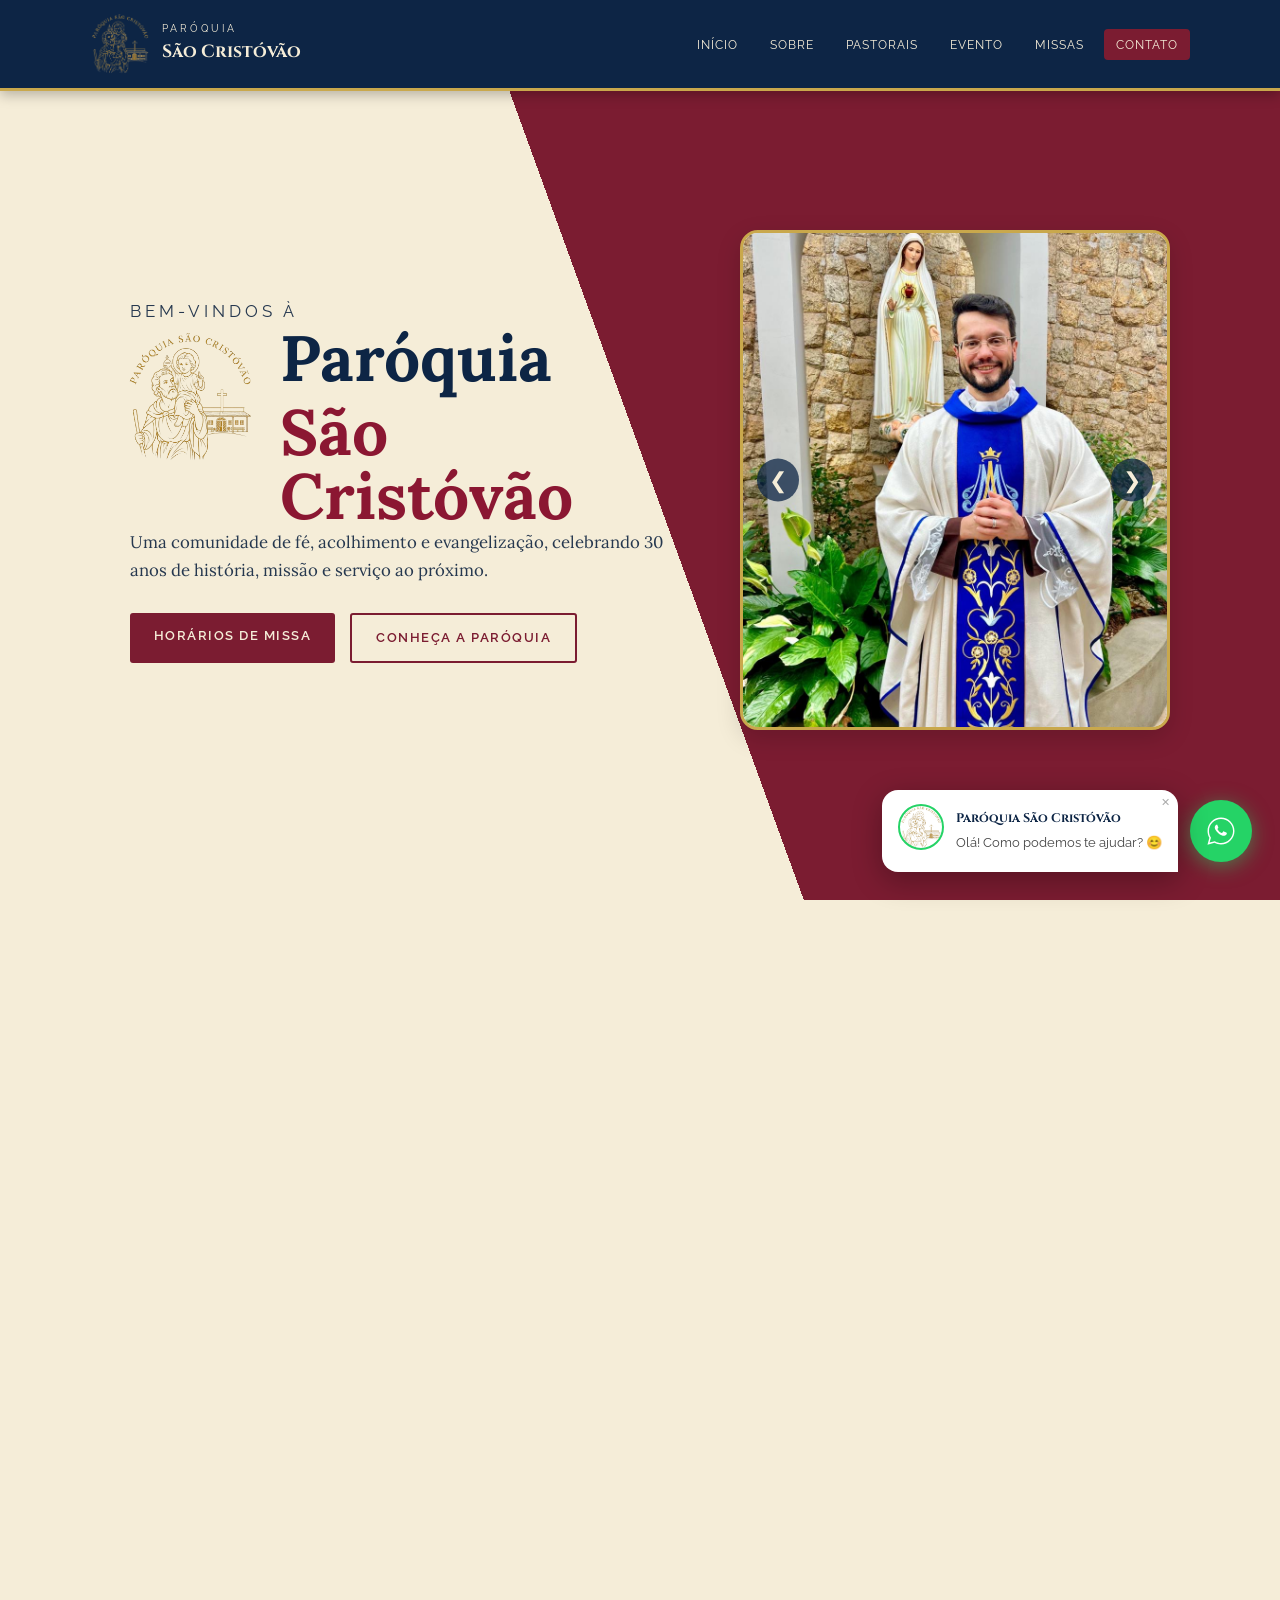
<file: Projeto Web - Paróquia/index.html>
<!DOCTYPE html>
  <html lang="pt-BR">
  <head>
    <meta charset="UTF-8">
    <meta name="viewport" content="width=device-width, initial-scale=1.0">

    <title>Paróquia São Cristóvão</title>

    <link rel="icon" type="image/png" href="imagens/logo.png">
    <link rel="stylesheet" href="style.css">

    <link rel="preconnect" href="https://fonts.googleapis.com">
    <link rel="preconnect" href="https://fonts.gstatic.com" crossorigin>
    <link href="https://fonts.googleapis.com/css2?family=Cinzel:wght@600;700&family=Lora:wght@400;500&family=Raleway:wght@400;600&display=swap" rel="stylesheet">
  </head>
  <body>

    <nav class="navbar" id="navbar">
      <div class="logo" id="logoLink">
        <img src="imagens/logo.png" alt="Logo da Paróquia São Cristóvão">
        <div>
          <small>Paróquia</small>
          <strong>São Cristóvão</strong>
        </div>
      </div>

      <ul class="nav-links" id="navLinks">
        <li><a href="#inicio" class="nav-link">Início</a></li>
        <li><a href="#sobre" class="nav-link">Sobre</a></li>
        <li><a href="#pastorais" class="nav-link">Pastorais</a></li>
        <li><a href="#evento" class="nav-link">Evento</a></li>
        <li><a href="#missas" class="nav-link">Missas</a></li>
        <li><a href="#contato" class="nav-link contato-btn">Contato</a></li>
      </ul>

    </nav>

    <section class="S1 snap-section" id="inicio">
      <div class="S1-content">
        <p class="S1-tag">Bem-vindos à</p>

        <img src="imagens/logo.png" alt="Logo da Paróquia São Cristóvão" class="S1-logo">

        <h1>
          <span class="linha1">Paróquia</span>
          <span class="linha2">São Cristóvão</span>
        </h1>

        <p>
          Uma comunidade de fé, acolhimento e evangelização, celebrando 30 anos
          de história, missão e serviço ao próximo.
        </p>

        <div class="S1-buttons">
          <a href="#missas" class="btn primary">Horários de Missa</a>
          <a href="#sobre" class="btn secondary">Conheça a Paróquia</a>
        </div>
      </div>

      <div class="S1-media">
        <div class="carousel">
          <div class="slide active">
            <img src="imagens/Padre_São Cristóvão.JPG" alt="Padre da Paróquia São Cristóvão">
          </div>

          <div class="slide">
            <img src="imagens/comunhao.jpeg" alt="Procissão da comunidade">
          </div>

          <div class="slide">
            <img src="imagens/nossasenhoradefatima.jpeg" alt="Nossa Senhora de Fátima">
          </div>

          <div class="slide">
            <img src="imagens/santamissa.jpg" alt="Santa Missa de Posse">
          </div>

          <div class="slide">
            <img src="imagens/vigario.jpg" alt="Padres da Paróquia São Cristóvão">
          </div>

          <button class="carousel-btn prev" id="prevBtn">❮</button>
          <button class="carousel-btn next" id="nextBtn">❯</button>
        </div>
      </div>
    </section>

    <section class="section snap-section" id="sobre">
      <div class="section-title">
        
        <h2>Sobre a Paróquia</h2>
      </div>

      <div class="sobre-grid">
        <div class="sobre-texto">
          <p class="lead">
            A Paróquia São Cristóvão é um espaço de fé, oração e fraternidade,
            aberto a todos que buscam acolhimento espiritual.
          </p>

          <p>
            Inspirada por São Cristóvão, padroeiro dos viajantes, nossa comunidade
            deseja acompanhar cada fiel em sua caminhada de vida e fé.
          </p>

          <div class="historia-fotos">
            <div class="historia-card" onclick="abrirHistoria(1)">
              <img src="imagens/Paroco.jpeg" alt="Nosso Pároco">
              <div class="historia-overlay">
                <span>Nosso Pároco</span>
              </div>
            </div>

            <div class="historia-card" onclick="abrirHistoria(2)">
              <img src="imagens/Paroquial.jpeg" alt="Vigário Paroquial">
              <div class="historia-overlay">
                <span>Vigário Paroquial</span>
              </div>
            </div>
          </div>
        </div>

        <div class="stats">
          <div>
            <strong class="stat-number">30</strong>
            <span>Anos de história</span>
          </div>

          <div>
            <strong class="stat-number">12</strong>
            <span>Grupos pastorais</span>
          </div>

          <div>
            <strong class="stat-number">+2mil</strong>
            <span>Famílias atendidas</span>
          </div>
        </div>
      </div>

      <div class="historia-modal" id="historiaModal">
        <div class="historia-modal-box">
          <button class="historia-fechar" onclick="fecharHistoria()">✕</button>
          <h3 id="modalTitulo"></h3>
          <p id="modalTexto"></p>
        </div>
      </div>
    </section>

    <section class="section snap-section" id="pastorais">
  <div class="section-title">
    <span>Comunidade Viva</span>
    <h2>Pastorais e Serviços</h2>
  </div>

  <div class="cards">
    <div class="card">
      <h3>Catequese</h3>
      <p>Formação cristã para crianças, jovens e adultos.</p>
    </div>

    <div class="card">
      <h3>Terço dos Homens</h3>
      <p>Momento de oração, união e fortalecimento da fé.</p>
    </div>

    <div class="card">
      <h3>Pastoral da Caridade</h3>
      <p>Ações solidárias em favor de famílias necessitadas.</p>
    </div>

    <div class="card">
      <h3>Servos do Altar</h3>
      <p>Auxiliar o Padre no altar nas celebrações liturgicas.</p>
    </div>

    <div class="card">
      <h3>Pastoral do Dízimo</h3>
      <p>Conscientizar os fieis e organizar a arrecadação de contribuições.</p>
    </div>

    <div class="card">
      <h3>Liturgia</h3>
      <p>Planeja, organiza e dinamiza as celebraçoes utilizando a liturgia da palavra.</p>
    </div>

    <div class="card">
      <h3>Ministros do Altar</h3>
      <p>Auxilia o Padre nas missas na distribuição e zelo pela a aucaristia.</p>
    </div>

    <div class="card">
      <h3>Vicentinos</h3>
      <p>Presta assistencia social a familia em situação de vulnerabilidade.</p>
    </div>

    <div class="card">
      <h3>Pascom</h3>
      <p>Responsável por todos os meios de comunicação da paróquia.</p>
    </div>
  </div>
</section>

    <section class="section evento snap-section" id="evento">
  <div class="section-title">
    
    <h2>Participe da nossa programação</h2>
  </div>

  <div class="programacao-box">
    <div class="programacao-header">
      <span>Dias</span>
      <span>Eventos Atuais</span>
      <span>Horários</span>
    </div>

    <div class="programacao-row linha-clara">
      <span>Segunda-Feira</span>
      <span>Terço dos Homens</span>
      <span>21:00</span>
    </div>

    <div class="programacao-row linha-escura">
      <span>Terça-Feira</span>
      <span>Terço da Família</span>
      <span>21:00</span>
    </div>

    <div class="programacao-row linha-clara">
      <span>Quarta-Feira</span>
      <span>Adoração ao Santíssimo</span>
      <span>15:00 às 18:00</span>
    </div>

    <div class="programacao-row linha-escura">
      <span>Quinta-Feira</span>
      <span>—</span>
      <span>—</span>
    </div>

    <div class="programacao-row linha-clara">
      <span>Sexta-Feira</span>
      <span>Aula Litúrgica</span>
      <span>20:00</span>
    </div>

    <div class="programacao-row linha-escura">
      <span>Sábado</span>
      <span>Adoração ao Santíssimo</span>
      <span>15:00 às 18:00</span>
    </div>

    <div class="programacao-row linha-clara">
      <span>Domingo</span>
      <span>Terço das Mulheres</span>
      <span>07:00</span>
    </div>
  </div>
</section>
<section class="section dark snap-section" id="missas">
  <div class="section-title light">
    <h2>Missas e Confissões</h2>
  </div>

  <div class="missa-conteudo">

    <!-- TABELA HORÁRIOS DAS MISSAS -->
    <div class="missa-box">
      <div class="missa-cabecalho">
        <h3>Horários das Missas</h3>
      </div>
      <div class="missa-tabela">
        <div class="missa-row header-row">
          <span>DIA</span>
          <span>HORÁRIO</span>
          <span>OBSERVAÇÃO</span>
        </div>
        <div class="missa-row linha-clara">
          <span>Segunda-Feira</span>
          <span>18:30</span>
          <span>Missa votiva</span>
        </div>
        <div class="missa-row linha-escura">
          <span>Terça-Feira</span>
          <span>07:00</span>
          <span>Missa da manhã</span>
        </div>
        <div class="missa-row linha-clara">
          <span>Quarta-Feira</span>
          <span>19:30</span>
          <span>Missa semanal</span>
        </div>
        <div class="missa-row linha-escura">
          <span>Quinta-Feira</span>
          <span>09:00</span>
          <span>Adoração do Ssmo.</span>
        </div>
        <div class="missa-row linha-clara">
          <span>Sexta-Feira</span>
          <span>18:30</span>
          <span>Missa com Vésperas</span>
        </div>
        <div class="missa-row linha-escura">
          <span>Sábado</span>
          <span>18:00</span>
          <span>Missa dominical</span>
        </div>
        <div class="missa-row linha-clara destaque-final">
          <span>Domingo</span>
          <span>08:00 e 19:00</span>
          <span>Missa da comunidade</span>
        </div>
      </div>
    </div>

    <div class="coluna-direita">
      <!-- TABELA CONFISSÕES -->
      <div class="tabela-bloco">
        <div class="missa-cabecalho">
          <h3>Horários das Confissões</h3>
        </div>
        <div class="missa-tabela">
          <div class="missa-row header-row">
            <span>DIA</span>
            <span>HORÁRIO</span>
          </div>
          <div class="missa-row linha-clara">
            <span>Quarta-feira</span>
            <span>17h00 às 19h00</span>
          </div>
          <div class="missa-row linha-escura">
            <span>Quinta-feira</span>
            <span>17h00 às 19h00</span>
          </div>
        </div>
      </div>

      <!-- TABELA ATENDIMENTOS E SECRETARIA (SEM SEGUNDA E DOMINGO) -->
      <div class="tabela-bloco">
        <div class="missa-cabecalho">
          <h3>Atendimentos e Secretaria</h3>
        </div>
        <div class="missa-tabela">
          <div class="missa-row header-row">
            <span>DIA</span>
            <span>HORÁRIO</span>
          </div>
          <div class="missa-row linha-clara">
            <span>Terça a Sexta-feira</span>
            <span>08h às 12h • 13h às 17h</span>
          </div>
          <div class="missa-row linha-escura">
            <span>Sábado</span>
            <span>08h às 12h</span>
          </div>
        </div>
      </div>
    </div>

  </div>
</section>
    <section class="section dark snap-section" id="contato">
      <div class="section-title light">
        <span>Fale Conosco</span>
        <h2>Contato e Localização</h2>
      </div>

      <div class="contato-grid">
        <div class="contato-info">
          <p><strong>📍 Endereço:</strong> Rua Carlos Jorge Schmidt, 402, Recanto Campo Belo</p>
          <p><strong>📞 Telefone:</strong> (11) 11 5979-8559</p>
          <p><strong>💬 WhatsApp:</strong> (11) 11 5979-8559</p>
          <p><strong>📧 E-mail:</strong> secretaria@paroquiasaocristovao.com.br</p>
          <p><strong>🕐 Secretaria:</strong> Segunda a Sexta, das 9h às 17h</p>
        </div>

        <div class="mapa">
          <iframe
            src="https://www.google.com/maps?q=Rua%20Carlos%20Jorge%20Schmidt%2C%20402%2C%20Recanto%20Campo%20Belo&output=embed"
            width="100%"
            height="100%"
            style="border:0;"
            allowfullscreen
            loading="lazy">
          </iframe>
        </div>
      </div>
    </section>

    <div class="wpp-chat" id="wppChat">
      <div class="wpp-bubble" id="wppBubble">
        <div class="wpp-avatar">
          <img src="imagens/logo.png" alt="Paróquia">
        </div>

        <div class="wpp-text">
          <strong>Paróquia São Cristóvão</strong>
          <p>Olá! Como podemos te ajudar? 😊</p>
        </div>

        <button class="wpp-close" id="wppClose">✕</button>
      </div>

    <a 
    class="wpp-btn" 
    href="https://wa.me/551159798559?text=Olá!%20Gostaria%20de%20mais%20informações%20sobre%20a%20Paróquia%20São%20Cristóvão." 
    target="_blank"
    id="wppBtn">
    <svg xmlns="http://www.w3.org/2000/svg" viewBox="0 0 48 48" width="34" height="34">
      <path fill="#fff" d="M4.9 43.3l2.7-9.9C5.9 30.7 5 27.4 5 24 5 13.5 13.5 5 24 5s19 8.5 19 19-8.5 19-19 19c-3.3 0-6.4-.8-9.1-2.3L4.9 43.3z"/>
      <path fill="#25d366" d="M24 7c-9.4 0-17 7.6-17 17 0 3.1.8 6 2.3 8.6l.5.8-1.9 7 7.2-1.9.8.4C18.1 40.3 21 41 24 41c9.4 0 17-7.6 17-17S33.4 7 24 7z"/>
      <path fill="#fff" d="M19.3 16c-.3-.7-.6-.7-.9-.7h-.8c-.3 0-.7.1-1 .5-.4.4-1.4 1.4-1.4 3.4s1.5 3.9 1.7 4.2c.2.3 2.9 4.6 7.1 6.3 3.5 1.4 4.2 1.1 5 1s2.5-1 2.9-2 .4-1.8.3-2c-.1-.2-.4-.3-.9-.6s-2.7-1.3-3.1-1.5c-.4-.2-.7-.2-1 .2-.3.4-1.2 1.5-1.5 1.8-.3.3-.5.3-.9.1s-1.8-.7-3.4-2.1c-1.3-1.1-2.1-2.5-2.4-2.9-.3-.4 0-.6.2-.8.2-.2.4-.5.6-.7.2-.2.3-.4.4-.7.1-.3 0-.6-.1-.8-.1-.4-1-2.4-1.3-3.2z"/>
    </svg>
    </a>
    </div>

    <footer>
      <p>© 2026 Paróquia São Cristóvão — Projeto Web</p>
      <small>“Eu sou o caminho, a verdade e a vida.” — João 14,6</small>
    </footer>

    <script src="script.js"></script>
  </body>
  </html>
</file>
<file: Projeto Web - Paróquia/style.css>
/* VARIÁVEIS GLOBAIS
   Definição de cores, sombras e valores reutilizáveis*/
:root {
  --creme: #f5edd8;
  --creme-escuro: #e8d9b8;
  --vinho: #7b1c31;
  --vinho-claro: #9e2641;
  --azul: #0d2545;
  --azul-medio: #163860;
  --dourado: #c9a84c;
  --branco: #ffffff;
  --sombra: 0 8px 25px rgba(0, 0, 0, 0.15);
}


/* RESET E ESTILOS BASE
   Configurações gerais para todos os elementos*/
* {
  margin: 0;
  padding: 0;
  box-sizing: border-box;
}

html {
  scroll-behavior: smooth; /* Rolagem suave */
}

body {
  font-family: "Lora", serif;
  background: var(--creme);
  color: var(--azul);
  line-height: 1.7;
}

a {
  text-decoration: none;
  color: inherit; /* Herda cor do elemento pai */
}


/* NAVBAR (BARRA DE NAVEGAÇÃO)
   Menu superior fixo, logo, links e botão hambúrguer */
/* NAVBAR */
.navbar {
  position: fixed;
  top: 0;
  width: 100%;
  z-index: 999;
  padding: 14px 7%;
  display: flex;
  justify-content: space-between;
  align-items: center;
  background: var(--azul);
  transition: 0.3s;
  border-bottom: 3px solid var(--dourado); /* SOMBRA ADICIONADA: suave, escura e bem posicionada */
  box-shadow: 0 4px 12px rgba(0, 0, 0, 0.25);
}

/* E quando rolar a página, deixamos a sombra um pouco mais forte */
.navbar.scrolled {
  padding: 10px 7%;
  box-shadow: 0 6px 18px rgba(0, 0, 0, 0.3);
}

/* Logo e marca */
.logo {
  display: flex;
  align-items: center;
  gap: 12px;
  color: var(--creme);
}

.logo img {
  width: 60px;
  height: 60px;
  object-fit: contain;
}

.logo small {
  display: block;
  font-family: "Raleway", sans-serif;
  text-transform: uppercase;
  letter-spacing: 3px;
  font-size: 0.65rem;
}

.logo strong {
  font-family: "Cinzel", serif;
  font-size: 1.1rem;
}

/* Links de navegação */
.nav-links {
  display: flex;
  gap: 8px;
  list-style: none;
}

.nav-link {
  color: var(--creme);
  font-family: "Raleway", sans-serif;
  text-transform: uppercase;
  font-size: 0.78rem;
  letter-spacing: 1px;
  padding: 8px 12px;
  border-radius: 4px;
  transition: 0.3s;
}

.nav-link:hover,
.active-link {
  color: var(--dourado);
}

/* Botão de contato no menu */
.contato-btn {
  background: var(--vinho);
}

.contato-btn:hover {
  background: var(--vinho-claro);
  color: var(--branco);
}

/* SEÇÃO S1 (CABEÇALHO PRINCIPAL)
   Área de destaque inicial com texto e carrossel*/
.S1 {
  min-height: 105vh;
  background: linear-gradient(
    -110deg,
    var(--vinho) 0%,
    var(--vinho) 50%,
    var(--creme) 50%,
    var(--creme) 100%
  );
  color: var(--azul);
  display: grid;
  grid-template-columns: 1fr 470px;
  align-items: center;
  gap: 50px;
  padding: 130px 7% 70px;
}

.S1-content {
  max-width: 720px;
  position: relative; /* Para posicionar a imagem dentro dessa área */
  padding-left: 40px; /* Espaço à esquerda */
}

/* Ajusta o título e a imagem que está acima */
.S1 h1 {
  position: relative;
  margin-left: 150px; /* Dá espaço para a imagem ficar à esquerda */
}

/* Ajuste da imagem que fica ao lado do título */
.S1 h1 img { 
  position: absolute;
  left: -45px; /*  Mais perto do texto (antes era -70px) */
  top: 100px;   /*  Posição vertical ajustada para ficar alinhada */
  width: 110px; /*  AUMENTADO o tamanho (antes era 80px) */
  height: auto;
}

.S1-tag {
  color: var(--vinho);
  font-family: "Raleway", sans-serif;
  text-transform: uppercase;
  letter-spacing: 4px;
  font-size: 0.85rem;
}

/* Se for o logo principal que você quer ajustar, use esse aqui: */
.S1-logo {
  position: absolute;
  left: 35px; /*  Mais perto do nome */
  top: 35px;   /*  Um pouco mais abaixo */
  width: 130px; /*  Tamanho aumentado */
  height: auto;
}

.S1 -logo:hover{
  transform: scale(1.25);
}

/* Linhas de título */
.linha1{
  display:block;
  color:#0d2545;
  font-size: clamp(2.5rem, 5vw, 5.5rem);
  line-height: 1;
}

.linha2{
  display:block;
  color:#8b1732;
  font-size: clamp(2.5rem, 5vw, 5.5rem);
  line-height: 1;
  margin-top: 10px;
}

.S1 p {
  max-width: 620px;
  color: #26384f;
  font-size: 1.05rem;
}

/* Botões da seção S1 */
.S1-buttons {
  display: flex;
  gap: 15px;
  margin-top: 28px;
  flex-wrap: wrap;
}

.btn {
  font-family: "Raleway", sans-serif;
  text-transform: uppercase;
  font-size: 0.8rem;
  letter-spacing: 1.5px;
  padding: 12px 24px;
  border-radius: 3px;
  transition: 0.3s;
  font-weight: 600;
  display: inline-block;
}

.primary {
  background: var(--vinho);
  color: var(--creme);
}

.primary:hover {
  background: var(--vinho-claro);
  transform: translateY(-3px);
}

.secondary {
  border: 2px solid var(--vinho);
  color: var(--vinho);
}

.secondary:hover {
  background: var(--vinho);
  color: var(--creme);
}

/* Área de mídia / carrossel */
.S1-media {
  display: flex;
  justify-content: center;
}

.carousel {
  width: 430px;
  height: 500px;
  position: relative;
  border-radius: 18px;
  overflow: hidden;
  box-shadow: var(--sombra);
  border: 3px solid var(--dourado);
  background: var(--creme);
}

.slide {
  display: none;
  width: 100%;
  height: 100%;
}

.slide.active {
  display: block;
}

.slide img {
  width: 100%;
  height: 100%;
  object-fit: cover;
}

/* Botões do carrossel */
.carousel-btn {
  position: absolute;
  top: 50%;
  transform: translateY(-50%);
  z-index: 5;
  border: none;
  background: rgba(13, 37, 69, 0.75);
  color: var(--creme);
  font-size: 1.4rem;
  padding: 8px 12px;
  border-radius: 50%;
  cursor: pointer;
}

.carousel-btn:hover {
  background: var(--vinho);
}

.prev {
  left: 14px;
}

.next {
  right: 14px;
}


/* 5. ESTRUTURA GERAL DAS SEÇÕES
   Estilos compartilhados por todas as seções */
.section {
  padding: 80px 7%;
}

.section-title {
  text-align: center;
  margin-bottom: 45px;
}

.section-title span {
  color: var(--dourado);
  font-family: "Raleway", sans-serif;
  text-transform: uppercase;
  letter-spacing: 3px;
  font-size: 0.75rem;
}

.section-title h2 {
  font-family: "Cinzel", serif;
  font-size: 2.5rem;
  color: var(--azul);
}

.section-title.light h2 {
  color: var(--creme);
}

/* Seção com fundo escuro */
.dark {
  background: var(--azul);
  color: var(--creme);
}


/*  6. SEÇÃO SOBRE Conteúdo sobre a instituição/história*/
#sobre {
  background: linear-gradient(rgba(245, 237, 216, 0.92), rgba(245, 237, 216, 0.92)), 
              url('imagens/fundo1.png') center center / cover no-repeat !important;
  background-attachment: fixed;
  min-height: 100vh;
  padding: 60px 7%;
  position: relative;
}

#sobre .section-title {
  text-align: center;
  margin-bottom: 50px;
  position: relative;
  z-index: 2;
}

#sobre .section-title h2 {
  font-family: "Cinzel", serif;
  font-size: 2.8rem;
  color: var(--azul);
  margin: 0;
}

.sobre-grid {
  display: grid;
  grid-template-columns: 1.3fr 1fr;
  gap: 40px;
  align-items: center;
  position: relative;
  z-index: 2;
}

.lead {
  color: var(--vinho);
  font-size: 1.2rem;
  font-weight: 500;
  margin-bottom: 15px;
  line-height: 1.7;
}

/* Estatísticas — SEU CSS ORIGINAL AQUI */
.stats {
  display: grid;
  gap: 18px;
}

.stats div,
.card,
.contato-info {
  background: var(--branco);
  color: var(--azul);
  padding: 28px;
  border-radius: 10px;
  box-shadow: var(--sombra);
}

.stat-number {
  display: block;
  font-family: "Cinzel", serif;
  color: var(--vinho);
  font-size: 2rem;
  line-height: 1;
  margin-bottom: 8px;
}

.stats span {
  font-family: "Raleway", sans-serif;
  text-transform: uppercase;
  font-size: 0.75rem;
  letter-spacing: 1px;
  font-weight: 600;
}

/* Estilo dos cards dos padres (igual na imagem) */
.cards-padres {
  display: flex;
  gap: 30px;
  margin-top: 40px;
}

.card-padre {
  width: 280px;
  border: 2px solid var(--vinho);
  border-radius: 8px;
  overflow: hidden;
  position: relative;
  background: #fff;
}

.fundo-ilustracao {
  position: relative;
  height: 380px;
  display: flex;
  align-items: center;
  justify-content: center;
}

.desenho-fundo {
  position: absolute;
  width: 90%;
  opacity: 0.15;
  top: 10%;
}

.foto-padre {
  position: relative;
  width: 85%;
  z-index: 2;
  border-radius: 4px;
}

.legenda-padre {
  background: linear-gradient(to top, var(--vinho), transparent);
  color: #fff;
  text-align: center;
  padding: 12px;
  font-family: "Raleway", sans-serif;
  font-weight: 600;
  font-size: 0.95rem;
}

/* Responsivo */
@media (max-width: 990px) {
  .sobre-grid {
    grid-template-columns: 1fr;
  }
  .cards-padres {
    justify-content: center;
  }
}
@media (max-width: 600px) {
  #sobre .section-title h2 { font-size: 2rem; }
  .cards-padres { flex-direction: column; align-items: center; }
}

/* ==============================================
   TABELA DE PROGRAMAÇÃO (SEÇÃO EVENTO)
============================================== */
.programacao-box {
  max-width: 100%;
  width: 100%;
  margin: 0 auto;
  border-radius: 12px;
  overflow: hidden;
  box-shadow: var(--sombra);
  border: 2px solid var(--dourado);
}.evento {
  padding-left: 3%;
  padding-right: 3%;
}
.programacao-header {
  display: grid;
  grid-template-columns: 1fr 1.4fr 1fr;
  background: var(--azul);
  color: var(--dourado);
  font-family: "Cinzel", serif;
  font-size: 1.3rem;
  padding: 16px 28px;
  border-bottom: 2px solid var(--dourado);
  text-align: center;
}

.programacao-row {
  display: grid;
  grid-template-columns: 1fr 1.4fr 1fr;
  padding: 14px 28px;
  border-bottom: 1px solid var(--creme-escuro);
  text-align: center;
  font-family: "Cinzel", serif;
  font-size: 1.5rem;
  font-weight: 600;
  
  letter-spacing: 0.5px;
  color: var(--azul);
  transition: background 0.2s;
}

.programacao-row:last-child {
  border-bottom: none;
}

@media (max-width: 600px) {
  .programacao-header,
  .programacao-row {
    grid-template-columns: 1fr;
    text-align: left;
    gap: 4px;
  }
}


/* ==============================================
   8. SEÇÃO MISSAS — IMAGEM DE FUNDO + TABELAS ALINHADAS
============================================== */
#missas {
  /* 🔹 IMAGEM AQUI: coloque o caminho da sua imagem */
  background: linear-gradient(rgba(13, 37, 69, 0.85), rgba(13, 37, 69, 0.85)), 
              url('imagens/fundo3.png') center center / cover no-repeat !important;
  background-attachment: fixed; /* Efeito de paralaxe (opcional) */
  position: relative;
}

#missas .missa-conteudo {
  display: flex;
  flex-direction: row;
  justify-content: space-between;
  align-items: stretch;
  padding: 0 7%;
  width: 100%;
  margin-top: -30px;
  gap: 40px;
  position: relative;
  z-index: 2; /* Mantém tabelas na frente da imagem */
}

.missa-box {
  width: 55%;
  background: var(--creme);
  color: var(--azul);
  border-radius: 10px;
  overflow: hidden;
  box-shadow: var(--sombra);
  border: 2px solid var(--dourado);
  display: flex;
  flex-direction: column;
}

.coluna-direita {
  width: 38%;
  display: flex;
  flex-direction: column;
  justify-content: space-between;
  gap: 30px;
}

.tabela-bloco {
  flex: 1;
  background: var(--creme);
  color: var(--azul);
  border-radius: 10px;
  overflow: hidden;
  box-shadow: var(--sombra);
  border: 2px solid var(--dourado);
  display: flex;
  flex-direction: column;
}

.missa-cabecalho {
  text-align: center;
  padding: 20px;
  background: var(--azul);
  border-bottom: 2px solid var(--dourado);
  flex-shrink: 0;
}

.missa-cabecalho h3 {
  color: var(--creme);
  font-family: "Cinzel", serif;
  font-size: 1.6rem;
  margin-top: 4px;
}

.missa-tabela {
  flex: 1;
  display: flex;
  flex-direction: column;
}

.missa-row {
  display: grid;
  grid-template-columns: 1fr 1fr;
  padding: 16px 22px;
  border-bottom: 1px solid var(--creme-escuro);
  cursor: default;
  flex: 1;
  align-items: center;
}

/* Tabela de Missas tem 3 colunas */
.missa-box .missa-row {
  grid-template-columns: 1fr 0.8fr 1fr;
}

.linha-clara {
  background: var(--creme);
}
.linha-escura {
  background: var(--creme-escuro);
}

.header-row {
  background: var(--vinho);
  color: var(--creme);
  font-family: "Raleway", sans-serif;
  text-transform: uppercase;
  font-size: 1.3rem;
  letter-spacing: 1px;
  flex-shrink: 0;
}

/* Responsivo */
@media (max-width: 850px) {
  #missas .missa-conteudo {
    flex-direction: column;
    align-items: center;
  }
  .missa-box, .coluna-direita {
    width: 100%;
    max-width: 600px;
  }
}
/* ==============================================
   9. SEÇÃO PASTORAIS — MESMA IMAGEM DE FUNDO
============================================== */
#pastorais {
  /* 🔹 MESMA IMAGEM E ESTILO DA SEÇÃO MISSAS */
  background: linear-gradient(rgba(245, 237, 216, 0.88), rgba(245, 237, 216, 0.88)), 
              url('imagens/fundo2.png') center center / cover no-repeat !important;
  background-attachment: fixed;
  min-height: 100vh;
  display: flex;
  flex-direction: column;
  justify-content: center;
  position: relative;
}

#pastorais .section-title {
  text-align: center;
  margin-bottom: 50px;
  position: relative;
  z-index: 2;
}

#pastorais .section-title span {
  color: var(--azul);
  font-family: "Raleway", sans-serif;
  text-transform: uppercase;
  letter-spacing: 3px;
  font-size: 0.8rem;
}

#pastorais .section-title h2 {
  font-family: "Cinzel", serif;
  font-size: 2.8rem;
  color: var(--azul);
  margin-top: 10px;
}

#pastorais .cards {
  display: grid;
  grid-template-columns: repeat(3, 1fr);
  gap: 25px;
  position: relative;
  z-index: 2; /* Mantém os cartões na frente da imagem */
}

#pastorais .card {
  background: var(--branco);
  color: var(--azul);
  padding: 30px;
  border-radius: 12px;
  box-shadow: var(--sombra);
  border-top: 5px solid var(--vinho);
  transition: 0.3s;
}

#pastorais .card:hover {
  transform: translateY(-8px);
}

#pastorais .card h3 {
  color: var(--vinho);
  font-family: "Cinzel", serif;
  margin-bottom: 12px;
}

#pastorais .card p {
  line-height: 1.7;
}

/* Responsivo */
@media (max-width: 850px) {
  #pastorais .cards {
    grid-template-columns: 1fr;
  }

  #pastorais .section-title h2 {
    font-size: 2rem;
  }
}


/* ==============================================
   10. SEÇÃO CONTATO
   Informações, botão WhatsApp e mapa
============================================== */
.contato-grid {
  display: grid;
  grid-template-columns: 1fr 1fr;
  gap: 35px;
}

.contato-info p {
  margin-bottom: 14px;
}

.whatsapp-btn {
  display: inline-block;
  margin-top: 12px;
  background: var(--vinho);
  color: var(--creme);
  padding: 12px 18px;
  border-radius: 6px;
  font-family: "Raleway", sans-serif;
  transition: 0.3s;
}

.whatsapp-btn:hover {
  background: #25d366;
  color: var(--branco);
}

.mapa {
  min-height: 320px;
  padding: 0;
  overflow: hidden;
  border-radius: 10px;
  box-shadow: var(--sombra);
  background: var(--branco);
}

.mapa iframe {
  width: 100%;
  height: 100%;
  display: block;
}


/* ==============================================
   11. RODAPÉ
   Informações finais do site
============================================== */
footer {
  scroll-snap-align: end;
  background: var(--vinho);
  color: var(--creme);
  text-align: center;
  padding: 30px 20px;
}

footer small {
  color: var(--dourado);
  display: block;
  margin-top: 6px;
}


/* ==============================================
   12. ANIMAÇÕES E EFEITOS DE REVELAÇÃO
   Elementos que aparecem ao rolar a página
============================================== */
.reveal {
  opacity: 0;
  transform: translateY(25px);
  transition: 0.7s;
}

.reveal.visible {
  opacity: 1;
  transform: translateY(0);
}


/* ==============================================
   13. BOTÃO E CHAT FLUTUANTE WHATSAPP
   Ícone e balão de contato fixo na tela
============================================== */
.wpp-chat {
  position: fixed;
  bottom: 28px;
  right: 28px;
  z-index: 99999;
  display: flex;
  flex-direction: row;
  align-items: center;
  gap: 12px;
}

.wpp-bubble {
  display: flex;
  align-items: center;
  gap: 12px;
  background: #fff;
  border-radius: 16px 16px 0 16px;
  padding: 14px 16px;
  box-shadow: 0 8px 30px rgba(0,0,0,0.3);
  max-width: 300px;
  position: relative;
  animation: slideUpWpp 0.4s ease;
}

.wpp-bubble.hidden {
  display: none;
}

@keyframes slideUpWpp {
  from { opacity: 0; transform: translateY(15px); }
  to   { opacity: 1; transform: translateY(0); }
}

.wpp-avatar img {
  width: 46px;
  height: 46px;
  border-radius: 50%;
  object-fit: cover;
  border: 2px solid #25d366;
  flex-shrink: 0;
}

.wpp-text strong {
  display: block;
  font-family: "Cinzel", serif;
  font-size: 0.78rem;
  color: var(--azul);
  margin-bottom: 3px;
}

.wpp-text p {
  font-family: "Raleway", sans-serif;
  font-size: 0.82rem;
  color: #444;
  margin: 0;
}

.wpp-close {
  position: absolute;
  top: 6px;
  right: 8px;
  background: none;
  border: none;
  font-size: 0.7rem;
  color: #aaa;
  cursor: pointer;
}

.wpp-close:hover {
  color: var(--vinho);
}

.wpp-btn {
  width: 62px;
  height: 62px;
  background: #25d366;
  border-radius: 50%;
  display: flex;
  align-items: center;
  justify-content: center;
  box-shadow: 0 4px 20px rgba(37,211,102,0.5);
  transition: transform 0.3s;
  animation: pulseWpp 2.5s infinite;
  flex-shrink: 0;
}

.wpp-btn:hover {
  transform: scale(1.1);
}

@keyframes pulseWpp {
  0%   { box-shadow: 0 0 0 0 rgba(37,211,102,0.5); }
  70%  { box-shadow: 0 0 0 14px rgba(37,211,102,0); }
  100% { box-shadow: 0 0 0 0 rgba(37,211,102,0); }
}


/* ==============================================
   14. ROLAGEM SNAP (SEÇÕES COM PARADA)
   Rolagem que para em cada seção + efeito de zoom
============================================== */
html,
body {
  height: 100%;
  overflow-x: hidden;
  scroll-snap-type: y mandatory; /* Rolagem por seção */
}

.snap-section {
  min-height: 100vh;
  scroll-snap-align: start; /* Ponto de parada */
    
  opacity: 0.75;
  transition: transform 0.6s ease, opacity 0.6s ease;
}

.snap-section.section-active {
  transform: scale(1);
  opacity: 1;
}

.section.snap-section,
.hero.snap-section {
  padding-top: 110px;
  box-sizing: border-box;
}

.section.snap-section {
  display: flex;
  flex-direction: column;
  justify-content: center;
  padding-top: 110px;
  padding-bottom: 80px;
}

.hero.snap-section {
  min-height: 100vh;
}


/* ==============================================
   15. FOTOS DA HISTÓRIA
   Grade de imagens com efeito e modal
============================================== */
.historia-fotos {
  display: grid;
  grid-template-columns: 1fr 1fr;
  gap: 16px;
  margin-top: 20px;
}

.historia-card {
  position: relative;
  height: 500px;
  border-radius: 12px;
  overflow: hidden;
  cursor: pointer;
  border: 3px solid var(--vinho);
  box-shadow: var(--sombra);
  transition: 0.3s;
}

.historia-card:hover {
  transform: translateY(-5px);
}

.historia-card img {
  width: 100%;
  height: 100%;
  object-fit: cover;
}

.historia-overlay {
  position: absolute;
  bottom: 0;
  left: 0;
  right: 0;
  padding: 20px 12px 12px;
  text-align: center;
  color: white;
  font-family: "Cinzel", serif;
  background: linear-gradient(transparent, rgba(123, 28, 49, 0.85));
}

/* Modal da história */
.historia-modal {
  display: none;
  position: fixed;
  inset: 0;
  background: rgba(0,0,0,0.55);
  z-index: 99999;
  justify-content: center;
  align-items: center;
}

.historia-modal.aberto {
  display: flex;
}

.historia-modal-box {
  background: var(--creme);
  width: 90%;
  max-width: 500px;
  padding: 40px;
  border-radius: 14px;
  border-top: 5px solid var(--vinho);
  box-shadow: 0 20px 60px rgba(0,0,0,0.3);
}

.historia-modal-box h3 {
  color: var(--vinho);
  margin-bottom: 15px;
  font-family: "Cinzel", serif;
}

.historia-modal-box p {
  color: var(--azul);
  line-height: 1.8;
}

.historia-fechar {
  position: absolute;
  top: 14px;
  right: 16px;
  background: none;
  border: none;
  font-size: 1.2rem;
  cursor: pointer;
}


/* ==============================================
   16. RESPONSIVIDADE
   Ajustes para telas médias e pequenas
============================================== */

/* Telas até 850px */
@media (max-width: 850px) {
  .hamburger {
    display: flex;
  }

  .nav-links {
    position: fixed;
    top: 0;
    right: 0;
    width: 260px;
    height: 100vh;
    background: var(--azul);
    flex-direction: column;
    justify-content: center;
    padding: 35px;
    transform: translateX(100%);
    transition: 0.4s;
    box-shadow: -10px 0 30px rgba(0, 0, 0, 0.3);
  }

  .nav-links.open {
    transform: translateX(0);
  }

  .hero {
    grid-template-columns: 1fr;
    background: var(--creme);
    text-align: center;
  }

  .hero p {
    margin: auto;
  }

  .hero-buttons {
    justify-content: center;
  }

  .carousel {
    width: 100%;
    max-width: 430px;
    height: 460px;
  }

  .sobre-grid,
  .cards,
  .contato-grid,
  .video-grid {
    grid-template-columns: 1fr;
  }

  .evento-box {
    flex-direction: column;
    text-align: center;
  }

  .missa-row {
    grid-template-columns: 1fr;
    gap: 5px;
  }

  #pastorais .cards {
    grid-template-columns: 1fr;
  }

  #pastorais .section-title h2 {
    font-size: 2rem;
  }

  .historia-fotos {
    grid-template-columns: 1fr;
  }

  .historia-card {
    height: 350px;
  }

  .hero-logo{
    width: 100px;
    margin: 0 auto 20px auto;
  }

  .section.snap-section {
    padding-top: 100px;
  }
}

/* Telas até 500px */
@media (max-width: 500px) {
  .navbar {
    padding: 12px 5%;
  }

  .logo img {
    width: 45px;
    height: 45px;
  }

  .section {
    padding: 60px 5%;
  }

  .hero {
    padding-left: 5%;
    padding-right: 5%;
  }

  .hero h1 {
    font-size: 2.7rem;
  }

  .carousel {
    height: 390px;
  }

  .carousel-btn {
    font-size: 1.2rem;
  }

  .wpp-chat {
    bottom: 18px;
    right: 16px;
  }

  .wpp-btn {
    width: 54px;
    height: 54px;
  }

  .wpp-bubble {
    max-width: 180px;
    padding: 10px 12px;
  }
}
</file>
